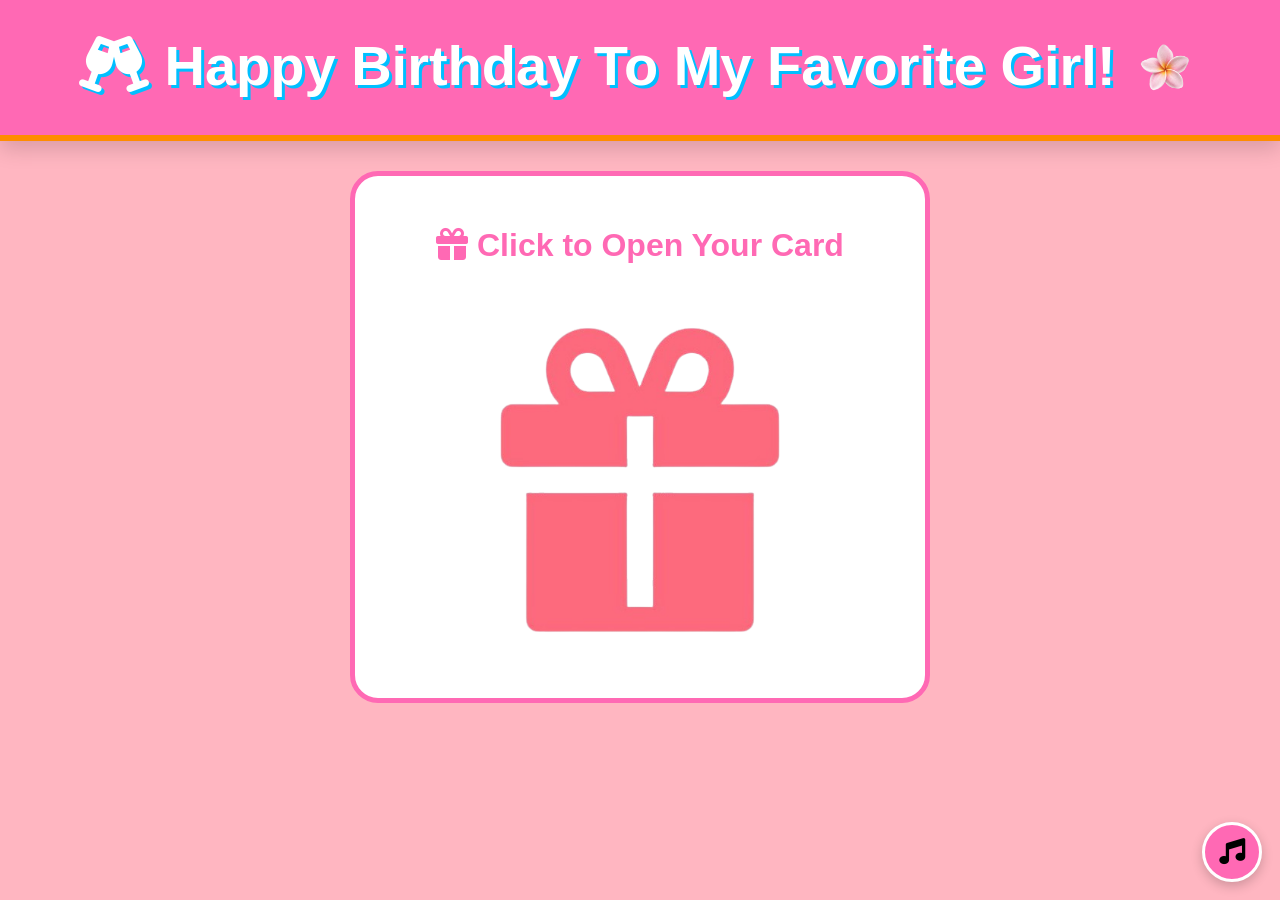
<file: index.html>
<!DOCTYPE html>
<html lang="en">
<head>
    <meta charset="UTF-8">
    <meta name="viewport" content="width=device-width, initial-scale=1.0">
    <title>HAPPY BIRTHDAY!</title>
    <link rel="stylesheet" href="https://cdnjs.cloudflare.com/ajax/libs/font-awesome/6.5.0/css/all.min.css">
    <link rel="stylesheet" href="style.css">
</head>
<body>
    <header class="bday-header">
        <h1><i class="fa-solid fa-champagne-glasses"></i> Happy Birthday To My Favorite Girl! <img src="media/flower.png" alt="flower"></h1>
    </header>

    <div class="card-container">
        <h2 style="color: var(--main-pink);"><i class="fa-solid fa-gift"></i> Click to Open Your Card</h2>
        <div id="opener" style="cursor: pointer;">
            <img src="media/bdaybox.png" alt="giftbox">
        </div>

        <div id="nav-links" style="display: none; margin-top: 20px;">
            <nav>
                <a href="wishes.html"><i class="fa-solid fa-envelope-open-text"></i> 4 Birthday Wishes</a>
                <a href="gallery.html"><i class="fa-solid fa-camera"></i> The Birthday Girl</a>
                <a href="surprise.html"><i class="fa-solid fa-star"></i> Final Surprise</a>
            </nav>
        </div>
    </div>

    <audio id="bgMusic" loop><source src="media/rum•gold - Call It What You Want.mp3" type="audio/mpeg"></audio>
    <button class="music-btn" onclick="toggleMusic()"><i class="fa-solid fa-music"></i></button>

    <script src="script.js"></script>
    <script>
        document.getElementById('opener').addEventListener('click', function() {
            const img = this.querySelector('img');
            if (img) img.style.display = 'none';
            document.getElementById('nav-links').style.display = 'block';
            const music = document.getElementById('bgMusic');
            music.play();
            sessionStorage.setItem('musicStatus', 'playing');
            sessionStorage.setItem('musicTime', '0');
        });
    </script>
</body>
</html>
</file>
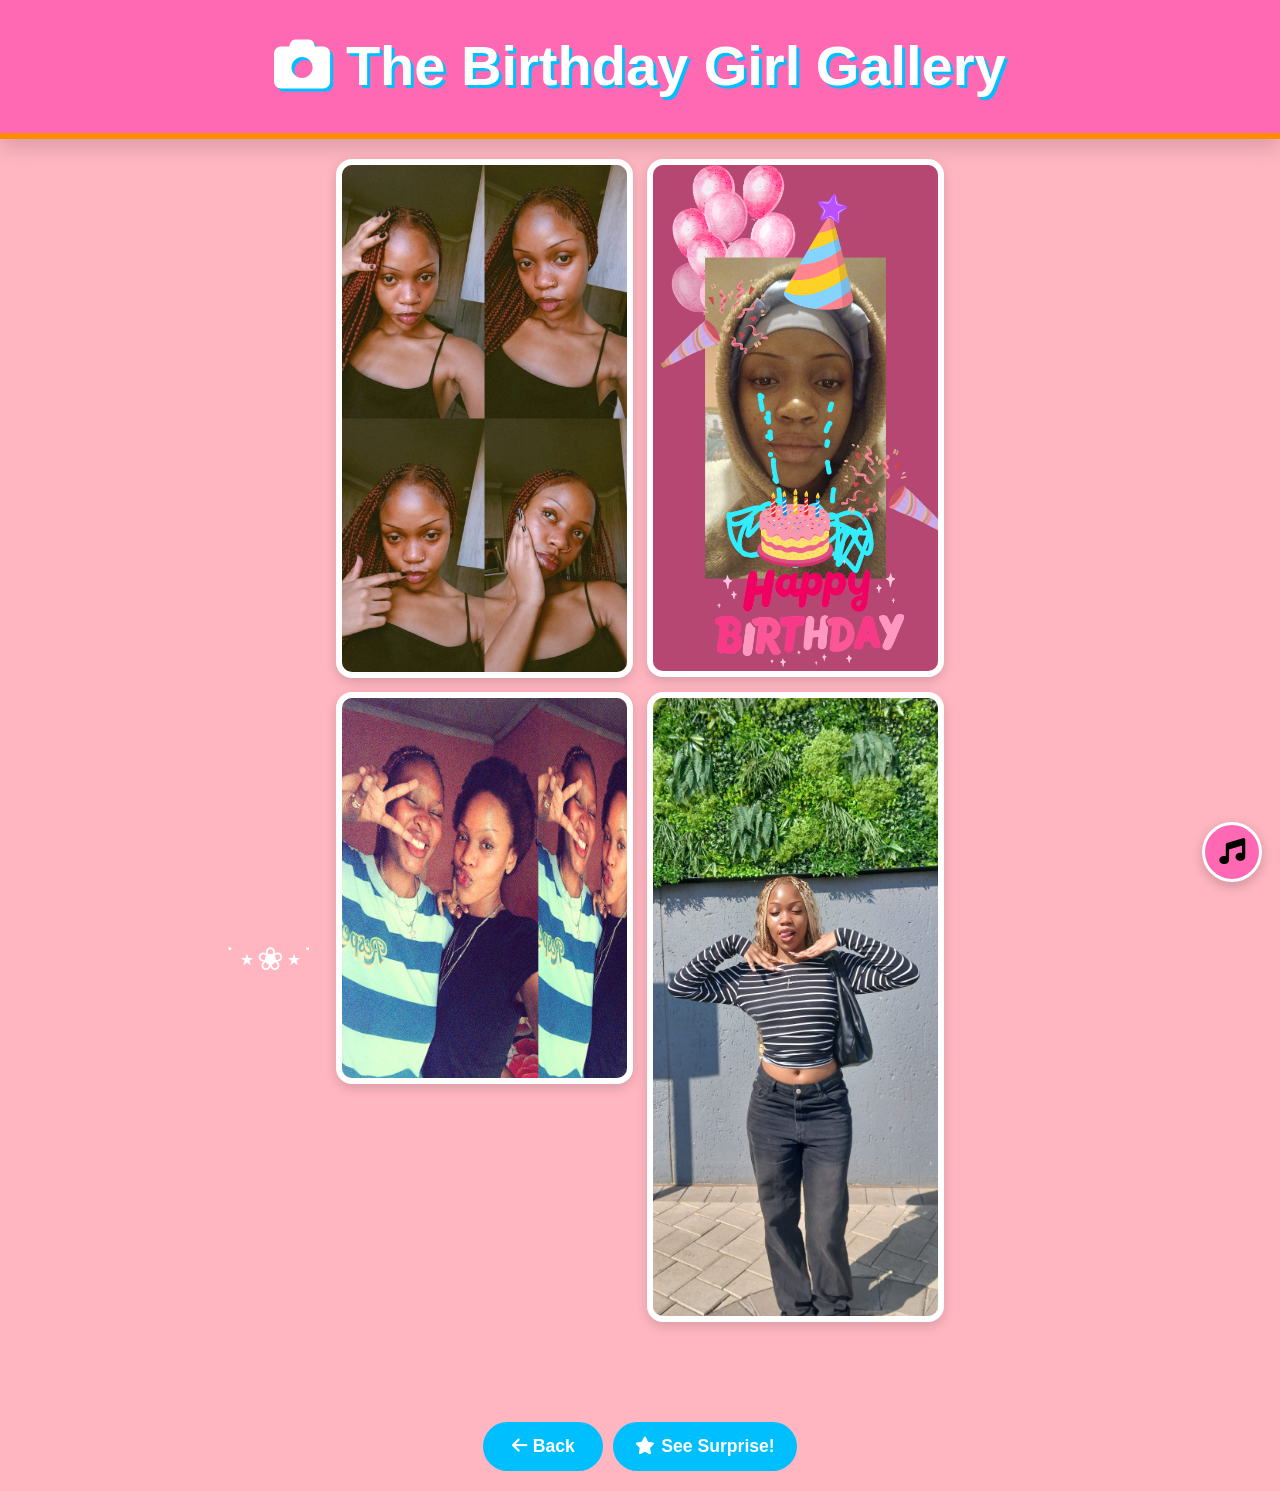
<file: gallery.html>
<!DOCTYPE html>
<html lang="en">
<head>
    <meta charset="UTF-8">
    <meta name="viewport" content="width=device-width, initial-scale=1.0">
    <title>The Birthday Girl</title>
    <link rel="stylesheet" href="https://cdnjs.cloudflare.com/ajax/libs/font-awesome/6.5.0/css/all.min.css">
    <link rel="stylesheet" href="style.css">
</head>
<body>
    <header class="bday-header">
        <h1><i class="fa-solid fa-camera"></i> The Birthday Girl Gallery</h1>
    </header>

    <div class="gallery-grid">
        <img src="media/1000355431.jpg" alt="photo">
        <img src="media/ZEE.png" alt="photo">
        <img src="media/IMG-20260601-WA0013.jpg" alt="photo">
        <img src="media/1000364914.jpg" alt="photo">
    </div>

    <nav>
        <a href="wishes.html"><i class="fa-solid fa-arrow-left"></i> Back</a>
        <a href="surprise.html"><i class="fa-solid fa-star"></i> See Surprise!</a>
    </nav>

    <audio id="bgMusic" loop><source src="media/rum•gold - Call It What You Want.mp3" type="audio/mpeg"></audio>
    <button class="music-btn" onclick="toggleMusic()"><i class="fa-solid fa-music"></i></button>
    <script src="script.js"></script>
</body>
</html>
</file>
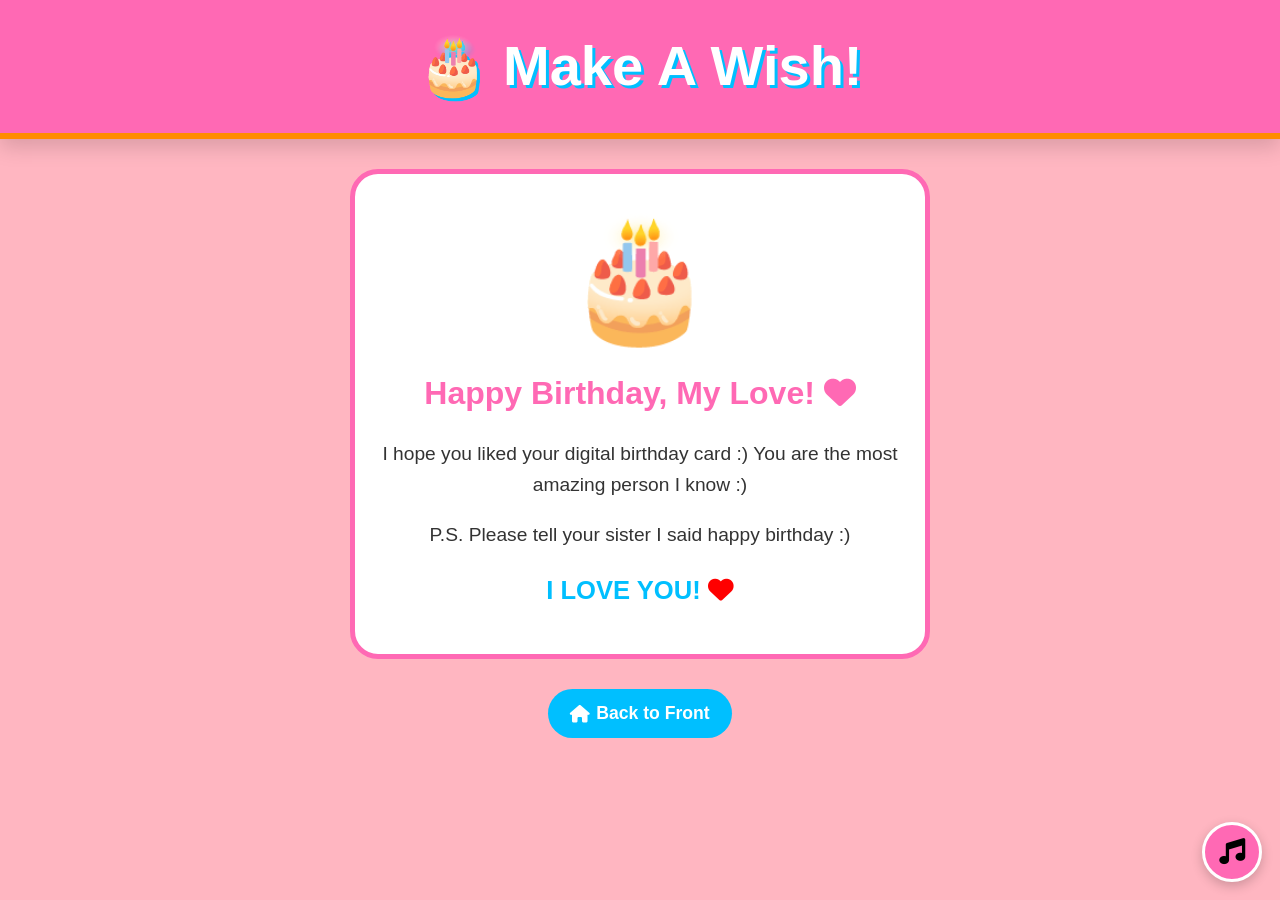
<file: surprise.html>
<!DOCTYPE html>
<html lang="en">
<head>
    <meta charset="UTF-8">
    <meta name="viewport" content="width=device-width, initial-scale=1.0">
    <title>SURPRISE!</title>
    <link rel="stylesheet" href="https://cdnjs.cloudflare.com/ajax/libs/font-awesome/6.5.0/css/all.min.css">
    <link rel="stylesheet" href="style.css">
</head>
<body>
    <header class="bday-header">
        <h1>🎂 Make A Wish!</h1>
    </header>

    <div class="card-container">
        <span class="big-icon">🎂</span>
        <h2 style="color: var(--main-pink);">Happy Birthday, My Love! <i class="fa-solid fa-heart" style="color: var(--main-pink);"></i></h2>
        <p>I hope you liked your digital birthday card :) You are the most amazing person I know :)</p>
        <p>P.S. Please tell your sister I said happy birthday :)</p>
        <h3 style="color: var(--bday-blue);">I LOVE YOU! <i class="fa-solid fa-heart" style="color: red;"></i></h3>
    </div>

    <nav>
        <a href="index.html"><i class="fa-solid fa-house"></i> Back to Front</a>
    </nav>

    <audio id="bgMusic" loop><source src="media/rum•gold - Call It What You Want.mp3" type="audio/mpeg"></audio>
    <button class="music-btn" onclick="toggleMusic()"><i class="fa-solid fa-music"></i></button>
    <script src="script.js"></script>
</body>
</html>
</file>
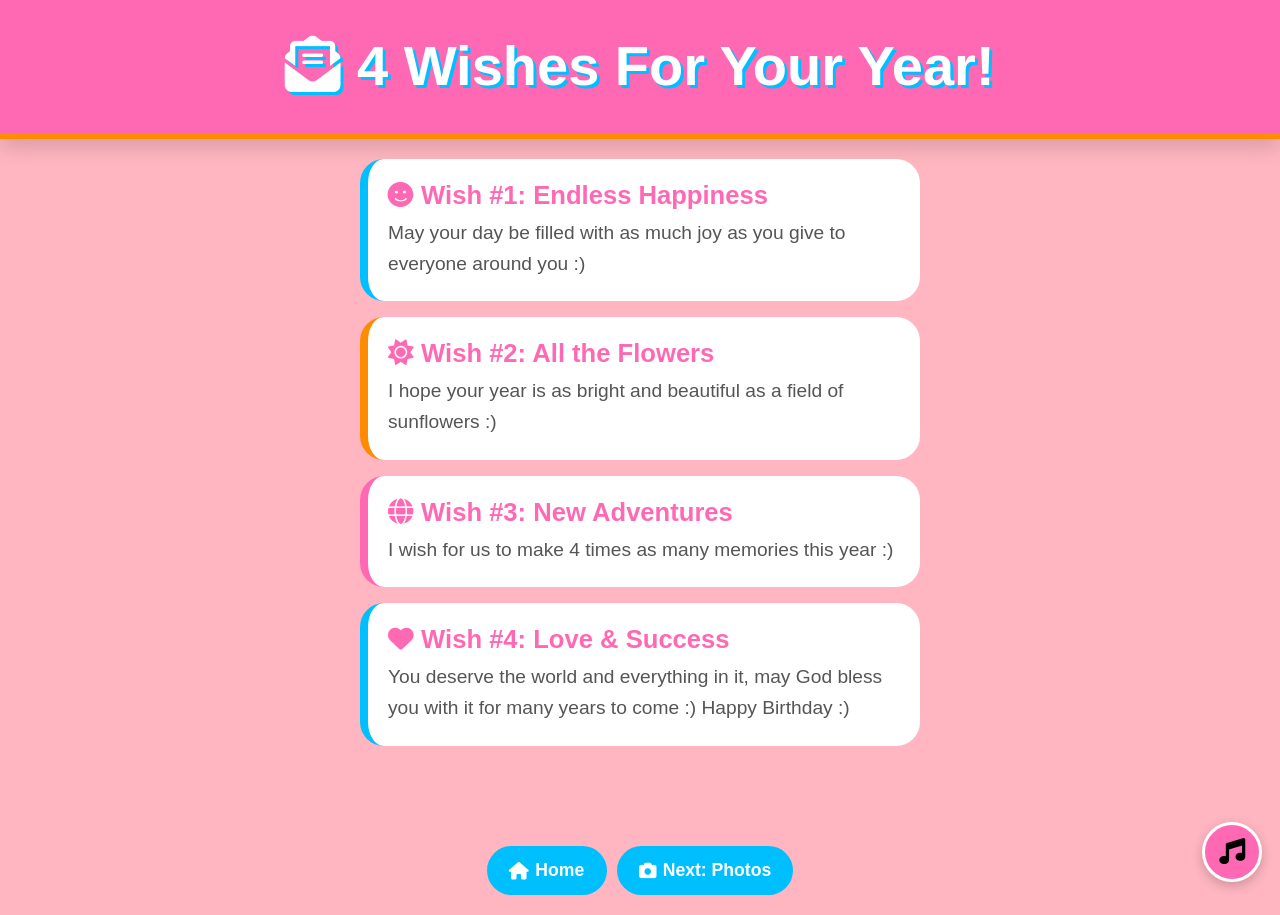
<file: wishes.html>
<!DOCTYPE html>
<html lang="en">
<head>
    <meta charset="UTF-8">
    <meta name="viewport" content="width=device-width, initial-scale=1.0">
    <title>4 Wishes</title>
    <link rel="stylesheet" href="https://cdnjs.cloudflare.com/ajax/libs/font-awesome/6.5.0/css/all.min.css">
    <link rel="stylesheet" href="style.css">
</head>
<body>
    <header class="bday-header">
        <h1><i class="fa-solid fa-envelope-open-text"></i> 4 Wishes For Your Year!</h1>
    </header>

    <div class="wishes-grid">
        <div class="wish-card" style="border-left-color: var(--bday-blue);">
            <h3><i class="fa-solid fa-face-smile"></i> Wish #1: Endless Happiness</h3>
            <p>May your day be filled with as much joy as you give to everyone around you :)</p>
        </div>
        <div class="wish-card" style="border-left-color: var(--bday-orange);">
            <h3><i class="fa-solid fa-sun"></i> Wish #2: All the Flowers</h3>
            <p>I hope your year is as bright and beautiful as a field of sunflowers :)</p>
        </div>
        <div class="wish-card" style="border-left-color: var(--main-pink);">
            <h3><i class="fa-solid fa-globe"></i> Wish #3: New Adventures</h3>
            <p>I wish for us to make 4 times as many memories this year :)</p>
        </div>
        <div class="wish-card" style="border-left-color: var(--bday-blue);">
            <h3><i class="fa-solid fa-heart"></i> Wish #4: Love &amp; Success</h3>
            <p>You deserve the world and everything in it, may God bless you with it for many years to come :) Happy Birthday :)</p>
        </div>
    </div>

    <nav>
        <a href="index.html"><i class="fa-solid fa-house"></i> Home</a>
        <a href="gallery.html"><i class="fa-solid fa-camera"></i> Next: Photos</a>
    </nav>

    <audio id="bgMusic" loop><source src="media/rum•gold - Call It What You Want.mp3" type="audio/mpeg"></audio>
    <button class="music-btn" onclick="toggleMusic()"><i class="fa-solid fa-music"></i></button>
    <script src="script.js"></script>
</body>
</html>
</file>
<file: style.css>
/* style.css */
:root {
    --main-pink: #FF69B4;
    --soft-pink: #FFB6C1;
    --bday-orange: #FF8C00;
    --bday-blue: #00BFFF;
}

* {
    box-sizing: border-box;
}

body {
    margin: 0;
    font-family: 'Arial Rounded MT Bold', Arial, sans-serif;
    background-color: var(--soft-pink);
    color: white;
    text-align: center;
    overflow-x: hidden;
}

/* Big Pink Header */
.bday-header {
    background: var(--main-pink);
    padding: 30px 16px;
    border-bottom: 6px solid var(--bday-orange);
    box-shadow: 0 8px 20px rgba(0,0,0,0.15);
}

h1 {
    font-size: clamp(1.6rem, 5vw, 3.5rem);
    text-shadow: 3px 3px var(--bday-blue);
    margin: 0;
    line-height: 1.3;
}

h1 img {
    width: clamp(40px, 8vw, 70px);
    height: auto;
    vertical-align: middle;
}

h2 {
    font-size: clamp(1.2rem, 4vw, 2rem);
}

h3 {
    font-size: clamp(1rem, 3.5vw, 1.6rem);
}

p {
    font-size: clamp(0.95rem, 2.8vw, 1.2rem);
    line-height: 1.6;
}

nav {
    margin: 20px 10px;
    display: flex;
    flex-wrap: wrap;
    justify-content: center;
    gap: 10px;
}

nav a {
    text-decoration: none;
    color: white;
    background: var(--bday-blue);
    padding: 14px 22px;
    border-radius: 30px;
    font-weight: bold;
    font-size: clamp(0.9rem, 3vw, 1.1rem);
    display: inline-flex;
    align-items: center;
    gap: 6px;
    transition: 0.3s;
    min-width: 120px;
    justify-content: center;
}

nav a:hover, nav a:active {
    background: var(--bday-orange);
    transform: scale(1.08);
}

.card-container {
    width: 90%;
    max-width: 580px;
    margin: 30px auto;
    background: white;
    padding: 24px 20px;
    border-radius: 28px;
    border: 5px solid var(--main-pink);
    color: #333;
}

/* Gift box image */
#opener img {
    width: clamp(160px, 55vw, 380px);
    height: auto;
    cursor: pointer;
    transition: transform 0.2s;
}
#opener img:active {
    transform: scale(0.95);
}

/* Gallery images */
.gallery-grid {
    display: grid;
    grid-template-columns: 1fr 1fr;
    gap: 14px;
    padding: 20px 16px 80px;
    max-width: 640px;
    margin: 0 auto;
}

@media (max-width: 480px) {
    .gallery-grid {
        grid-template-columns: 1fr;
    }
}

.gallery-grid img {
    width: 100%;
    height: auto;
    display: block;
    border: 6px solid white;
    border-radius: 16px;
    box-shadow: 0 4px 12px rgba(0,0,0,0.15);
}

/* Falling Flower Styles */
.flower {
    position: fixed;
    top: -50px;
    z-index: 100;
    pointer-events: none;
    animation: fall linear forwards;
}

@keyframes fall {
    to { transform: translateY(110vh) rotate(360deg); }
}

/* Music Button */
.music-btn {
    position: fixed;
    bottom: 18px;
    right: 18px;
    background: var(--main-pink);
    border: 3px solid white;
    border-radius: 50%;
    width: 60px;
    height: 60px;
    cursor: pointer;
    font-size: 26px;
    z-index: 1000;
    box-shadow: 0 4px 12px rgba(0,0,0,0.2);
    display: flex;
    align-items: center;
    justify-content: center;
    transition: transform 0.2s;
    line-height: 1;
    padding: 0;
}

.music-btn:active {
    transform: scale(0.9);
}

/* Wish cards on wishes page */
.wishes-grid {
    display: flex;
    flex-direction: column;
    align-items: center;
    gap: 16px;
    padding: 20px 16px 80px;
}

.wish-card {
    width: 90%;
    max-width: 560px;
    background: white;
    padding: 22px 20px;
    border-radius: 24px;
    border-left: 8px solid var(--main-pink);
    color: #333;
    text-align: left;
}

.wish-card h3 {
    margin: 0 0 8px;
    color: var(--main-pink);
}

.wish-card p {
    margin: 0;
    color: #555;
}

/* Surprise page big icon / emoji */
.big-icon {
    font-size: clamp(60px, 18vw, 120px);
    margin: 10px 0;
    display: block;
}
</file>
